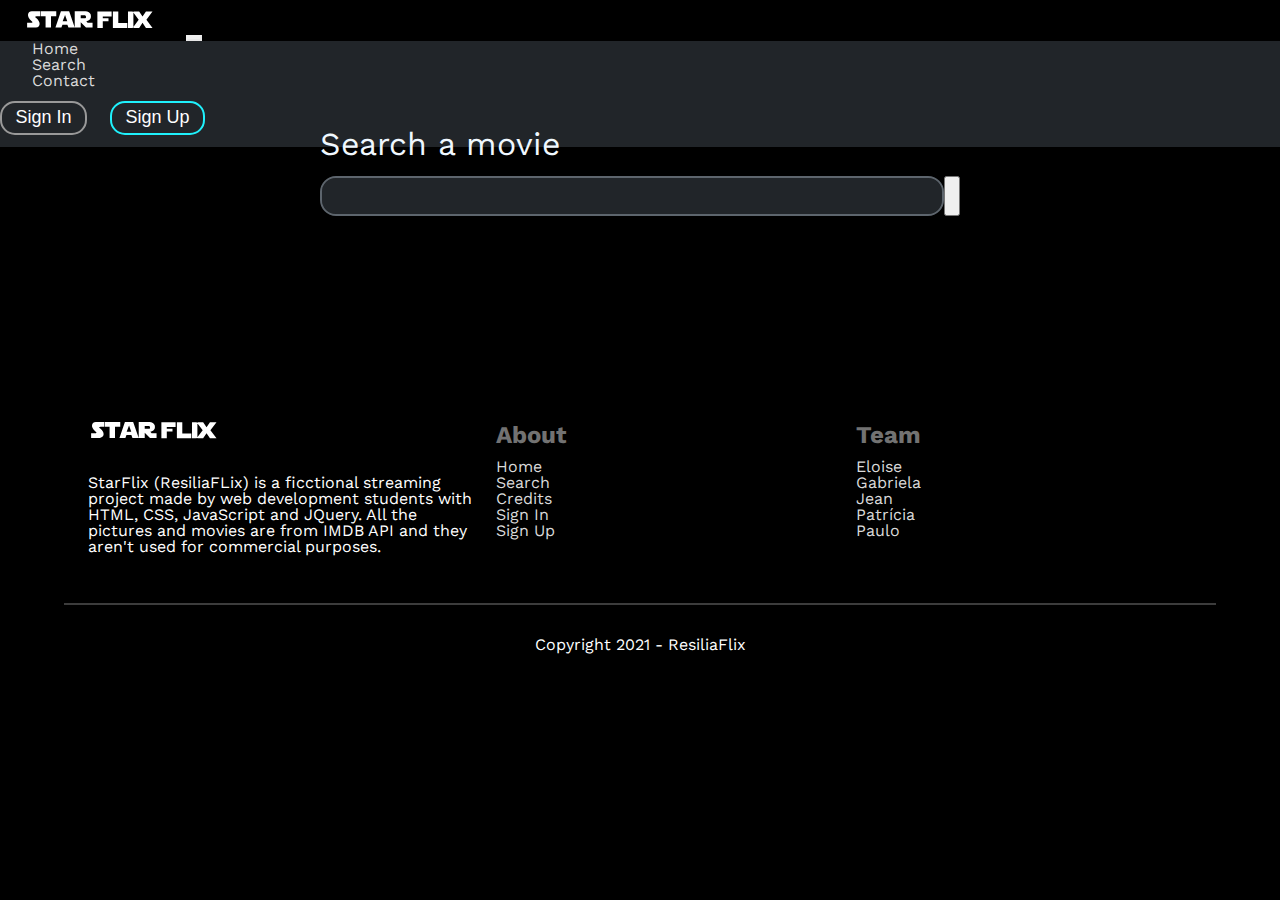
<file: busca-filme.html>
<!DOCTYPE html>
<html lang="pt-BR">

<head>
    <meta charset="UTF-8">
    <meta http-equiv="X-UA-Compatible" content="IE=edge">
    <meta name="viewport" content="width=device-width, initial-scale=1.0">
    <title>ResiliaFLix | STAR WARS</title>
    <link rel="stylesheet" href="css/reset.css">
    <link crossorigin='anonymous' href='https://use.fontawesome.com/releases/v5.7.2/css/all.css' integrity='sha384-fnmOCqbTlWIlj8LyTjo7mOUStjsKC4pOpQbqyi7RrhN7udi9RwhKkMHpvLbHG9Sr' rel='stylesheet' />
    <link href="https://cdn.jsdelivr.net/npm/bootstrap@5.1.1/dist/css/bootstrap.min.css" rel="stylesheet" integrity="sha384-F3w7mX95PdgyTmZZMECAngseQB83DfGTowi0iMjiWaeVhAn4FJkqJByhZMI3AhiU" crossorigin="anonymous">
    <script src="https://cdn.jsdelivr.net/npm/bootstrap@5.1.1/dist/js/bootstrap.bundle.min.js" integrity="sha384-/bQdsTh/da6pkI1MST/rWKFNjaCP5gBSY4sEBT38Q/9RBh9AH40zEOg7Hlq2THRZ" crossorigin="anonymous"></script>
    <link rel="stylesheet" href="css/estilo.css">
    <link rel="preconnect" href="https://fonts.googleapis.com">
    <link rel="preconnect" href="https://fonts.gstatic.com" crossorigin>
    <link href="https://fonts.googleapis.com/css2?family=Barlow:wght@400;600;800&family=Work+Sans:wght@400;600;800&display=swap" rel="stylesheet">
    <link rel="stylesheet" href="css/owl.carousel.min.css">
    <link rel="stylesheet" href="css/owl.theme.default.min.css">
    <script src="js/js-paginas-busca/busca-filme.js" defer></script>
    <link rel="stylesheet" href="./css/css-paginas-busca/estilo-filme.css">
</head>
<header>
    <nav class="navbar navbar-expand-lg navbar-dark bg-dark">
        <div class="container-fluid">
            <a class="navbar-brand" href="#"><img width='150' height='auto' src='./img/logo.svg' /></a>
            <button class="navbar-toggler" type="button" data-bs-toggle="collapse" data-bs-target="#navbarScroll" aria-controls="navbarScroll" aria-expanded="false" aria-label="Toggle navigation">
            <span class="navbar-toggler-icon"></span>
          </button>
            <div class="collapse navbar-collapse" id="navbarScroll">
                <ul class="navbar-nav me-auto my-2 my-lg-0 navbar-nav-scroll" style="--bs-scroll-height: 100px;">
                    <li class="nav-item">
                        <a class="nav-link active" aria-current="page" href="./index.html">Home</a>
                    </li>
                    <li class="nav-item">
                        <a class="nav-link" href="./busca-filme.html">Search</a>
                    </li>
                    <li class="nav-item">
                        <a class="nav-link" href="./creditos.html">Contact</a>
                    </li>
                </ul>
                <button type="button" class="btn btn-primary"><a href='#'>Sign In</a></button>
                <button type="button" class="btn btn-secondary"><a href='#'>Sign Up</a></button>
            </div>
        </div>
    </nav>
</header>

<body>
    <div class="container">
        <h4 class="search-a-movie"><strong>Search a movie</strong></h4>

        <div class="campo-pesquisa">
            <input type="text" name="busca-filme" id="busca-filme" class="form-control" aria-label="Recipient's username" aria-describedby="button-addon2">
            <button type="submit" id="pesquisar-filme" class="btn btn-light"><i class="fa fa-search" aria-hidden="true"></i></button>
        </div>


        <div class="col erro">
            <div id="erro-filme"></div>
            <div id="invalido-filme"></div>
        </div>

        <div class="container container-personal" id="container-filme">
            <div class="column">
                <div class="col titulo">
                    <h2 id="titulo-filme"></h2>
                    <div id="rating-filme"></div>
                    <div id="classificacao-filme"></div>
                </div>
            </div>

            <div class="row">
                <div class="col-4">
                    <div id="imagem-filme">
                    </div>
                </div>
                <div class="col-8 detalhes">
                    <div id="duracao-filme"></div>
                    <div id="ano-lancamento"></div>
                    <div id="genero-filme"></div>
                    <div id="diretores"></div>
                    <div id="elenco"></div>
                    <div class="row texto">
                        <div id="textos-filme"></div>
                    </div>
                </div>


            </div>
        </div>
    </div>
    <footer>
        <div class='container-footer'>
            <div class='col'>
                <div class='logo-1'>
                    <a class="navbar-brand" href="#"><img width='150' height='auto' src='img/logo.svg' /></a>
                    <p>
                        StarFlix (ResiliaFLix) is a ficctional streaming project made by web development students with HTML, CSS, JavaScript and JQuery. All the pictures and movies are from IMDB API and they aren't used for commercial purposes.
                    </p>
                </div>
                <div class="menu">
                    <h2>About</h2>
                    <ul class='menu-footer'>
                        <li><a href='./index.html'>Home</a></li>
                        <li><a href='./busca-filme.html'>Search</a></li>
                        <li><a href='./creditos.html'>Credits</a></li>
                        <li><a href='./login.html'>Sign In</a></li>
                        <li><a href='./cadastro.html'>Sign Up</a></li>
                    </ul>
                </div>
                <div class="creditos">
                    <h2>Team</h2>
                    <ul class='menu-footer'>
                        <li><a href=''>Eloise</a></li>
                        <li><a href=''>Gabriela</a></li>
                        <li><a href=''>Jean</a></li>
                        <li><a href=''>Patrícia</a></li>
                        <li><a href=''>Paulo</a></li>

                    </ul>
                </div>
            </div>
            <div class='copyright'>
                Copyright 2021 - ResiliaFlix
            </div>
        </div>
    </footer>
</body>
<script src="https://code.jquery.com/jquery-3.6.0.js" integrity="sha256-H+K7U5CnXl1h5ywQfKtSj8PCmoN9aaq30gDh27Xc0jk=" crossorigin="anonymous"></script>

</html>
</file>
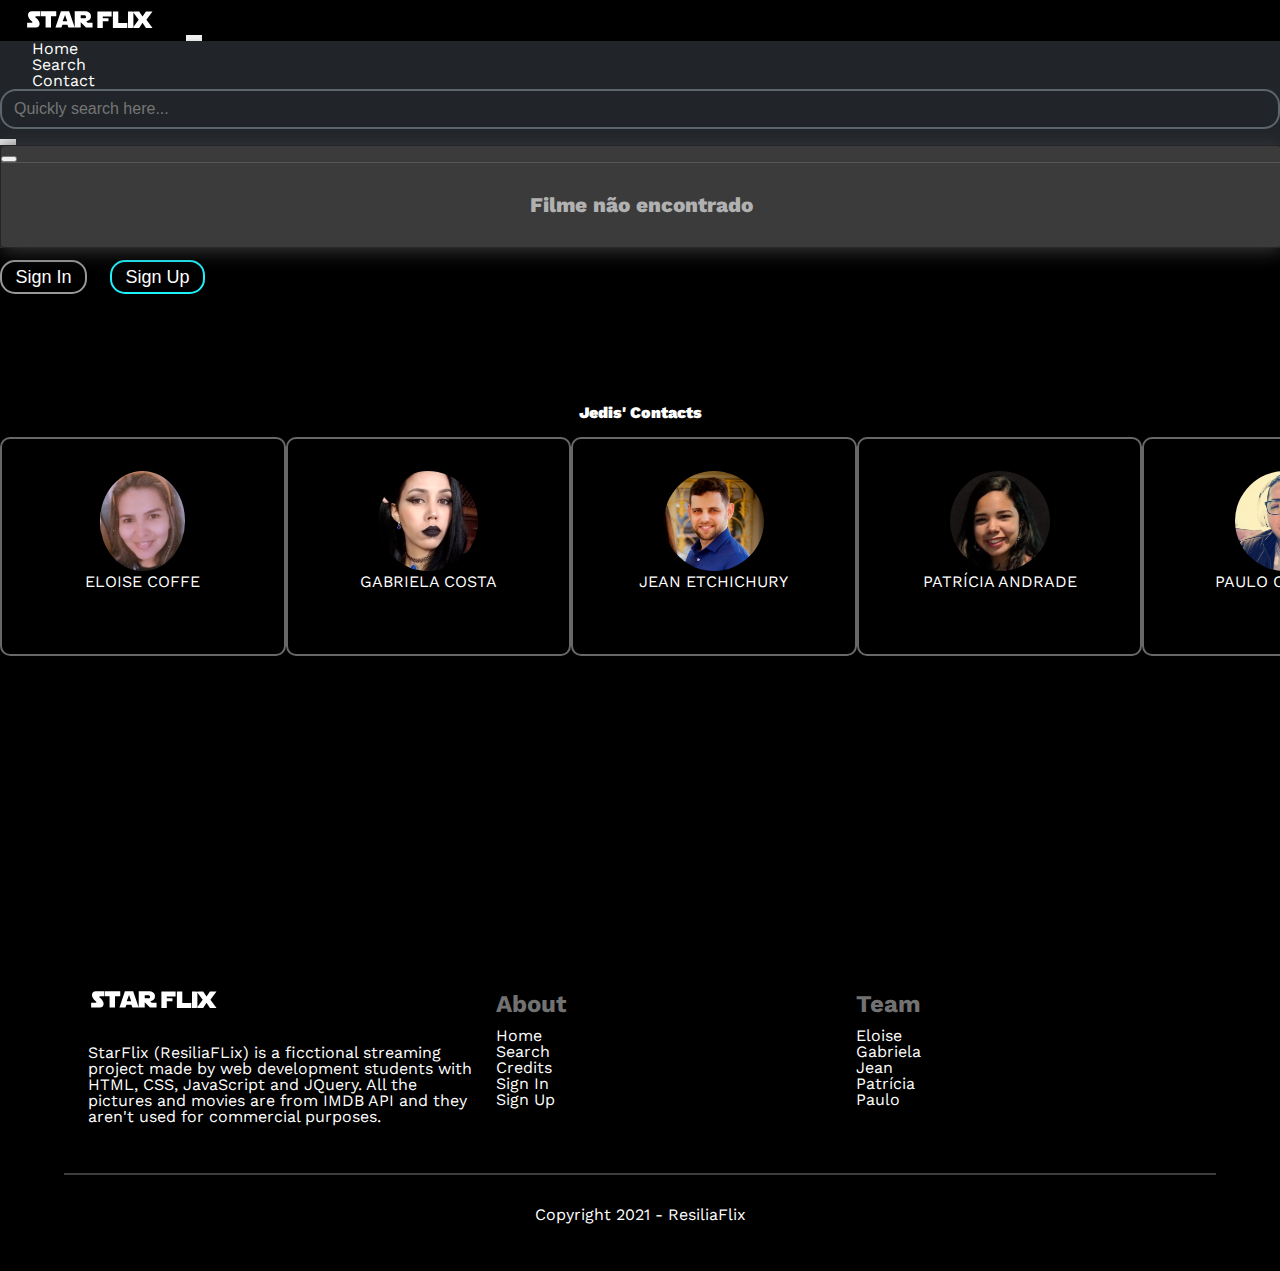
<file: contatos.html>
<!DOCTYPE html>
<html lang="en">

<head>
    <meta charset="UTF-8">
    <meta http-equiv="X-UA-Compatible" content="IE=edge">
    <meta name="viewport" content="width=device-width, initial-scale=1.0">
    <title>Os Jedis</title>
    <link rel="stylesheet" href="css/reset.css">
    <!-- CSS only -->
    <link crossorigin='anonymous' href='https://use.fontawesome.com/releases/v5.7.2/css/all.css'
        integrity='sha384-fnmOCqbTlWIlj8LyTjo7mOUStjsKC4pOpQbqyi7RrhN7udi9RwhKkMHpvLbHG9Sr' rel='stylesheet' />
    <link href="https://cdn.jsdelivr.net/npm/bootstrap@5.1.1/dist/css/bootstrap.min.css" rel="stylesheet"
        integrity="sha384-F3w7mX95PdgyTmZZMECAngseQB83DfGTowi0iMjiWaeVhAn4FJkqJByhZMI3AhiU" crossorigin="anonymous">
    <!-- JavaScript Bundle with Popper -->
    <script src="https://cdn.jsdelivr.net/npm/bootstrap@5.1.1/dist/js/bootstrap.bundle.min.js" integrity="sha384-/bQdsTh/da6pkI1MST/rWKFNjaCP5gBSY4sEBT38Q/9RBh9AH40zEOg7Hlq2THRZ" crossorigin="anonymous"></script>
    <link rel="stylesheet" href="css/estilo.css">
    <link rel="preconnect" href="https://fonts.googleapis.com">
    <link rel="preconnect" href="https://fonts.gstatic.com" crossorigin>
    <link href="https://fonts.googleapis.com/css2?family=Barlow:wght@400;600;800&family=Work+Sans:wght@400;600;800&display=swap" rel="stylesheet">
    <link rel="stylesheet" href="css/owl.carousel.min.css">
    <link rel="stylesheet" href="css/owl.theme.default.min.css">
    <link rel="stylesheet" href="css/estilo-contato.css">



</head>

<body>
    <header>
        <nav class="navbar navbar-expand-lg navbar-dark bg-dark fixed-top">
            <div class="container-fluid">
                <a class="navbar-brand" href="#"><img width='150' height='auto' src='img/logo.svg' /></a>
                <button class="navbar-toggler" type="button" data-bs-toggle="collapse" data-bs-target="#navbarScroll"
                    aria-controls="navbarScroll" aria-expanded="false" aria-label="Toggle navigation">
                    <span class="navbar-toggler-icon"></span>
                </button>

                <div class="collapse navbar-collapse" id="navbarScroll">
                    <ul class="navbar-nav me-auto my-2 my-lg-0 navbar-nav-scroll" style="--bs-scroll-height: 100px;">
                        <li class="nav-item">
                            <a class="nav-link active" aria-current="page" href="#">Home</a>
                        </li>
                        <li class="nav-item">
                            <a class="nav-link" href="busca-filme.html">Search</a>
                        </li>
                        <li class="nav-item">
                            <a class="nav-link" href="creditos.html">Contact</a>
                        </li>
                    </ul>

                    <form class="d-flex">
                        <input id="busca-rapida" class="form-control me-2" type="search"
                            placeholder="Quickly search here..." aria-label="Search" required>

                        <!-- Button trigger modal -->
                        <button type="button" class="btn btn-outline-success" data-bs-toggle="modal"
                            data-bs-target="#exampleModal" type="submit" id="botao-busca-rapida">
                            <i class="fas fa-search"></i>
                        </button>

                        <!-- Modal -->
                        <div class="modal fade" id="exampleModal" tabindex="-1" aria-labelledby="exampleModalLabel"
                            aria-hidden="true">
                            <div class="modal-dialog">
                                <div class="modal-content">
                                    <div class="modal-header">
                                        <h2 id='titulo'></h2>
                                        <button type="button" class="btn-close" data-bs-dismiss="modal"
                                            aria-label="Close"></button>
                                    </div>

                                    <div class="modal-body" id='modal-filme'></div>
                                    <div class='layout'>
                                        <div id='poster'></div>

                                        <div class='description'>
                                            <div id='cast'></div>
                                            <div id='duracao-filme'></div>
                                            <div id='ano-lancamento'></div>
                                            <div id='geracao-filme'></div>
                                            <div id='rating-filme'></div>
                                            <div id='textos-filme'></div>

                                        </div>
                                        <div id='texto-filme'></div>
                                        <div id='error-busca'>Filme não encontrado</div>
                                    </div>
                                </div>

                            </div>
                        </div>
                </div>

                </form>
                <button type="button" class="btn btn-primary"><a href='#'>Sign In</a></button>
                <button type="button" class="btn btn-secondary"><a href='#'>Sign Up</a></button>
            </div>

            </div>
        </nav>
    </header>

    <main>
        <H1>Jedis' Contacts</H1>
        <div class='all-contatos'>
            <div class="card-contato">
                <figure class='perfil'><img src="img/capa Elo.jpg"></figure>
                <p>
                    <strong>  ELOISE COFFE  </strong></br>
                    <a href='https://www.linkedin.com/in/eloise-taynara/' target="_blank"><i class="fab fa-linkedin"></i>
                    <a href="https://github.com/eloisecoffe" target="_blank"><i class="fab fa-github-square"></i></a>
                </p>
            </div>
            
            <div class="card-contato">
                <figure class='perfil'><img src="img/capa gabriela.jpg"></figure>
                <p>
                    <strong>GABRIELA COSTA</strong></br>
                    <a href='https://www.linkedin.com/in/gabrielaalvescosta/' target="_blank"><i class="fab fa-linkedin"></i></a>
                    <a href="https://github.com/gabrielaalvescosta" target="_blank"><i class="fab fa-github-square"></i></a>
                </p>
            </div>

            <div class="card-contato">
                <figure class='perfil'><img src="img/capa.jpg"></figure>
                <p>
                    <strong>JEAN ETCHICHURY</strong></br>
                    <a href="https://www.linkedin.com/in/jeanetchichury/" target="_blank"><i class="fab fa-linkedin"></i></a>
                    <a href="https://github.com/jeanetchichury/" target="_blank"><i class="fab fa-github-square"></i></a>
                </p>
            </div>

            <div class="card-contato">
                <figure class='perfil'><img src="img/capa pati.jpeg"></figure>
                <p>
                    <strong>PATRÍCIA ANDRADE</strong></br>
                    <a href='https://www.linkedin.com/in/patr%C3%ADcia-andrade-09/' target="_blank"><i class="fab fa-linkedin"></i></a>
                    <a href="https://github.com/patandrade09" target="_blank"><i class="fab fa-github-square"></i></a>
                </p>
            </div>

            <div class="card-contato">
                <figure class='perfil'><img src="img/capa paulo.jpg"></figure>
                <p>
                    <strong>  PAULO CARRILHO  </strong></br>
                    <a href=# target="_blank"><i class="fab fa-linkedin"></i></a>
                    <a href="https://github.com/paulocarrilho" target="_blank"><i class="fab fa-github-square"></i></a>
                </p>
            </div>
        </div>
    </main>

    <footer>
        <div class='container-footer'>
            <div class='col'>
                <div class='logo-1'>
                    <a class="navbar-brand" href="#"><img width='150' height='auto' src='img/logo.svg' /></a>
                    <p>
                        StarFlix (ResiliaFLix) is a ficctional streaming project made by web development students with
                        HTML, CSS,
                        JavaScript and JQuery. All the pictures and movies are from IMDB API and they aren't used for
                        commercial
                        purposes.

                    </p>
                </div>
                <div class="menu">
                    <h2>About</h2>
                    <ul class='menu-footer'>
                        <li><a href='/index.html'>Home</a></li>
                        <li><a href='/creditos.html'>Search</a></li>
                        <li><a href='/creditos.html'>Credits</a></li>
                        <li><a href='/login.html'>Sign In</a></li>
                        <li><a href='/cadastro.html'>Sign Up</a></li>
                    </ul>
                </div>
                <div class="creditos">
                    <h2>Team</h2>
                    <ul class='menu-footer'>
                        <li><a href='https://github.com/eloisecoffe'>Eloise</a></li>
                        <li><a href='https://github.com/gabrielaalvescosta'>Gabriela</a></li>
                        <li><a href='https://github.com/jeanetchichury/'>Jean</a></li>
                        <li><a href='https://github.com/patandrade09'>Patrícia</a></li>
                        <li><a href='https://github.com/paulocarrilho'>Paulo</a></li>

                    </ul>
                </div>
            </div>
            <div class='copyright'>
                Copyright 2021 - ResiliaFlix
            </div>
    </footer>
</body>

<script src="https://code.jquery.com/jquery-3.6.0.js" integrity="sha256-H+K7U5CnXl1h5ywQfKtSj8PCmoN9aaq30gDh27Xc0jk="
    crossorigin="anonymous"></script>
<script src='./js/pesquisar.js'></script>

</html>
</file>
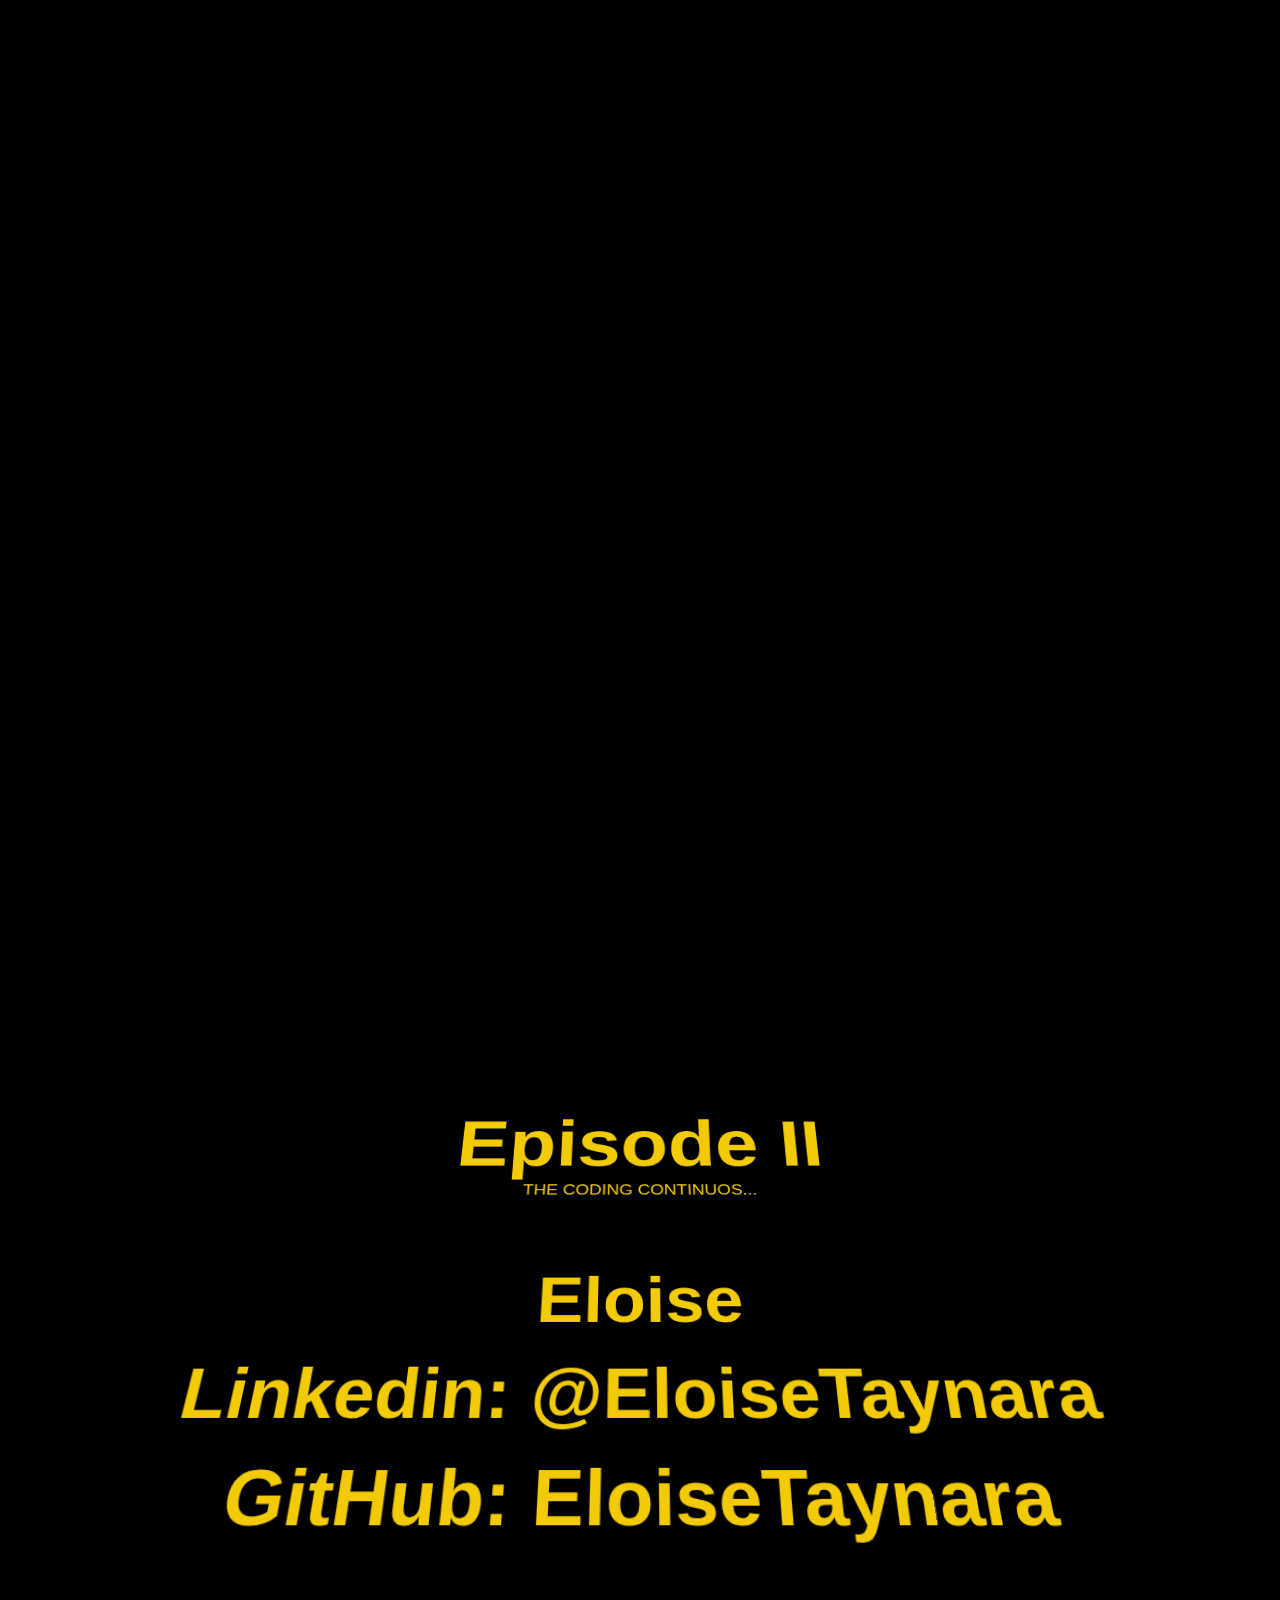
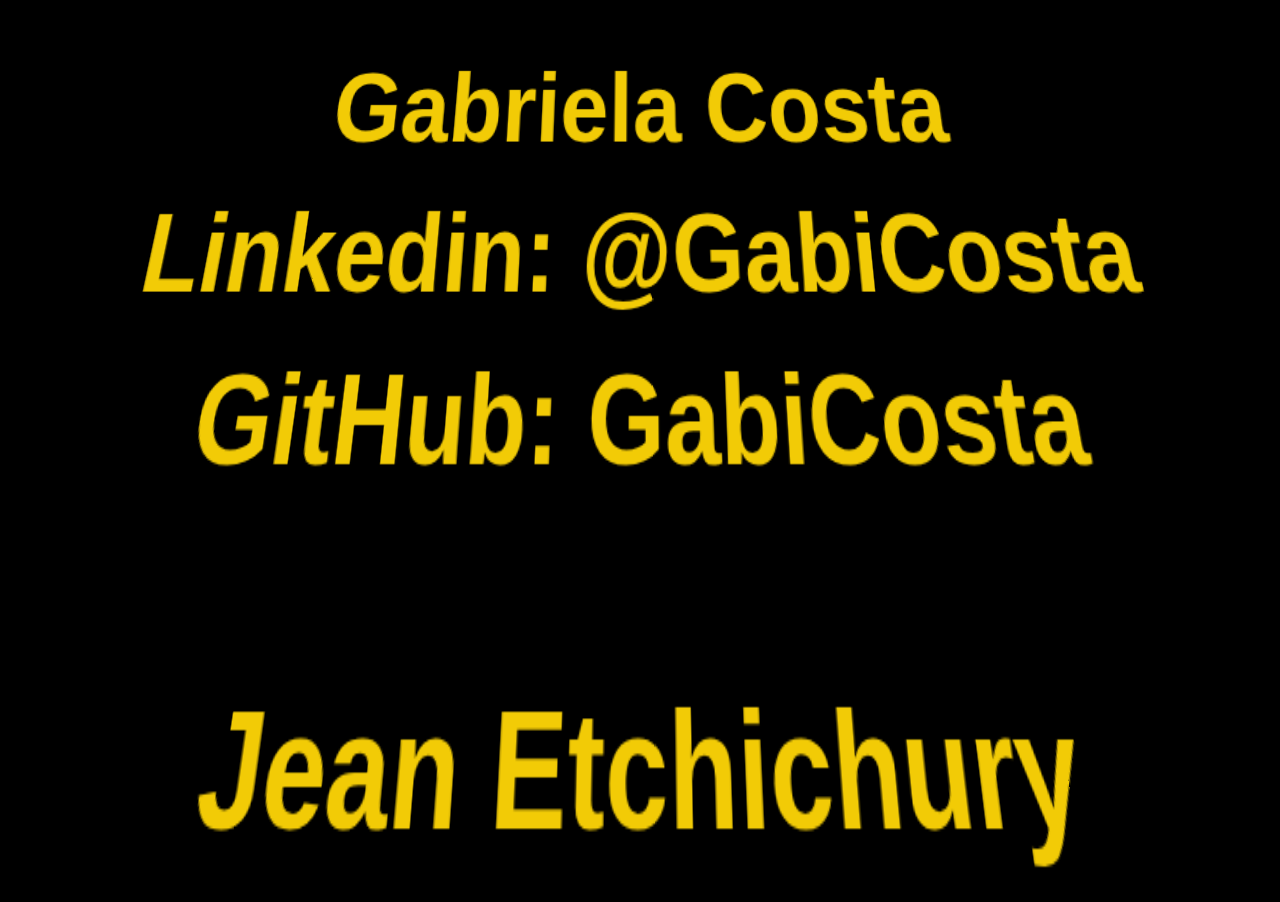
<file: creditos.html>
<!DOCTYPE html>
<html lang="pt-br">
<head>
    <meta charset="UTF-8">
    <meta http-equiv="X-UA-Compatible" content="IE=edge">
    <meta name="viewport" content="width=device-width, initial-scale=1.0">
    <!-- <link rel="stylesheet" href="css/reset.css"> -->
    <link rel="stylesheet" href="css/styleCreditos.css" />
    <!-- <link crossorigin='anonymous' href='https://use.fontawesome.com/releases/v5.7.2/css/all.css' integrity='sha384-fnmOCqbTlWIlj8LyTjo7mOUStjsKC4pOpQbqyi7RrhN7udi9RwhKkMHpvLbHG9Sr' rel='stylesheet' />
    <link href="https://cdn.jsdelivr.net/npm/bootstrap@5.1.1/dist/css/bootstrap.min.css" rel="stylesheet" integrity="sha384-F3w7mX95PdgyTmZZMECAngseQB83DfGTowi0iMjiWaeVhAn4FJkqJByhZMI3AhiU" crossorigin="anonymous">
    <script src="https://cdn.jsdelivr.net/npm/bootstrap@5.1.1/dist/js/bootstrap.bundle.min.js" integrity="sha384-/bQdsTh/da6pkI1MST/rWKFNjaCP5gBSY4sEBT38Q/9RBh9AH40zEOg7Hlq2THRZ" crossorigin="anonymous"></script> -->
    <!-- <link rel="stylesheet" href="css/estilo.css"> -->
    <!-- <link rel="preconnect" href="https://fonts.googleapis.com">
    <link rel="preconnect" href="https://fonts.gstatic.com" crossorigin>
    <link href="https://fonts.googleapis.com/css2?family=Mulish:wght@200;400;800;900&display=swap" rel="stylesheet"> -->
    <!-- <script src='js/search.js' defer></script> -->
    <title>Os Jedis</title>
</head>
<body class="creditos">
  <!-- <header>
    <nav class="navbar navbar-expand-lg navbar-dark bg-dark fixed-top">
      <div class="container-fluid">
        <a class="navbar-brand" href="#"><img width='150' height='auto' src='img/logo.svg'/></a>
        <button class="navbar-toggler" type="button" data-bs-toggle="collapse" data-bs-target="#navbarScroll" aria-controls="navbarScroll" aria-expanded="false" aria-label="Toggle navigation">
          <span class="navbar-toggler-icon"></span>
        </button>
        <div class="collapse navbar-collapse" id="navbarScroll">
          <ul class="navbar-nav me-auto my-2 my-lg-0 navbar-nav-scroll" style="--bs-scroll-height: 100px;">
            <li class="nav-item">
              <a class="nav-link active" aria-current="page" href="#">Home</a>
            </li>
            <li class="nav-item">
              <a class="nav-link" href="#">Search</a>
            </li>
            <li class="nav-item">
              <a class="nav-link" href="#">Contact</a>
            </li>
          </ul>
      
          <form class="d-flex">
            <input id="busca-filme" class="form-control me-2" type="search" placeholder="Search" aria-label="Search">
            <button class="btn btn-outline-success" type="submit" id="pesquisar-filme"><i class="fas fa-search"></i></button>
          
          </form>
          <button type="button" class="btn btn-primary"><a href='#'>Sign In</a></button>
          <button type="button" class="btn btn-secondary"><a href='#'>Sign Up</a></button>
        </div>
        
      </div>
    </nav>
  </header> -->
<main>
  <div class="shadow"></div>
  <img src="img/starwars.svg" class="logo" />
  <div class="container">
    <div class="texto">
      <h1 class="titulo">Episode II</h1>
      <h3 class="subtitulo">The Coding Continuos...</h2>
      <p>
          Eloise</br>
          Linkedin: @EloiseTaynara </br>
          GitHub: EloiseTaynara
      </p>
      <p>
          Gabriela Costa</br>
          Linkedin: @GabiCosta </br>
          GitHub: GabiCosta
      </p>
      <p>
          Jean Etchichury</br>
          Linkedin: jeanetchichury </br>
          GitHub: jeanetchichury
      </p>
      <p>
          Paulo Carrilho</br>
          Linkedin: @PauloCarrilho </br>
          GitHub: PauloCarrilho
      </p>
      <p>
          Patrícia Andrade</br>
          Linkedin: @PatiAndrade </br>
          GitHub: PatiAndrade
      </p>
      <p>
        <strong> Em memória de </br>
        José Cámara Etchichury</br>
        ✝ 23/09/2020</br>
        "no one is ever really gone"
      </strong>
      </p>
    </div>
  </div>
  <audio autoplay>
    <source src="img/starwars.mp3" type="audio/mpeg" />
  </audio>
</main>
</body>
<script src="https://code.jquery.com/jquery-3.6.0.js"
integrity="sha256-H+K7U5CnXl1h5ywQfKtSj8PCmoN9aaq30gDh27Xc0jk="
crossorigin="anonymous"></script>
  <script src="js/creditos.js"></script>
</html>
</file>
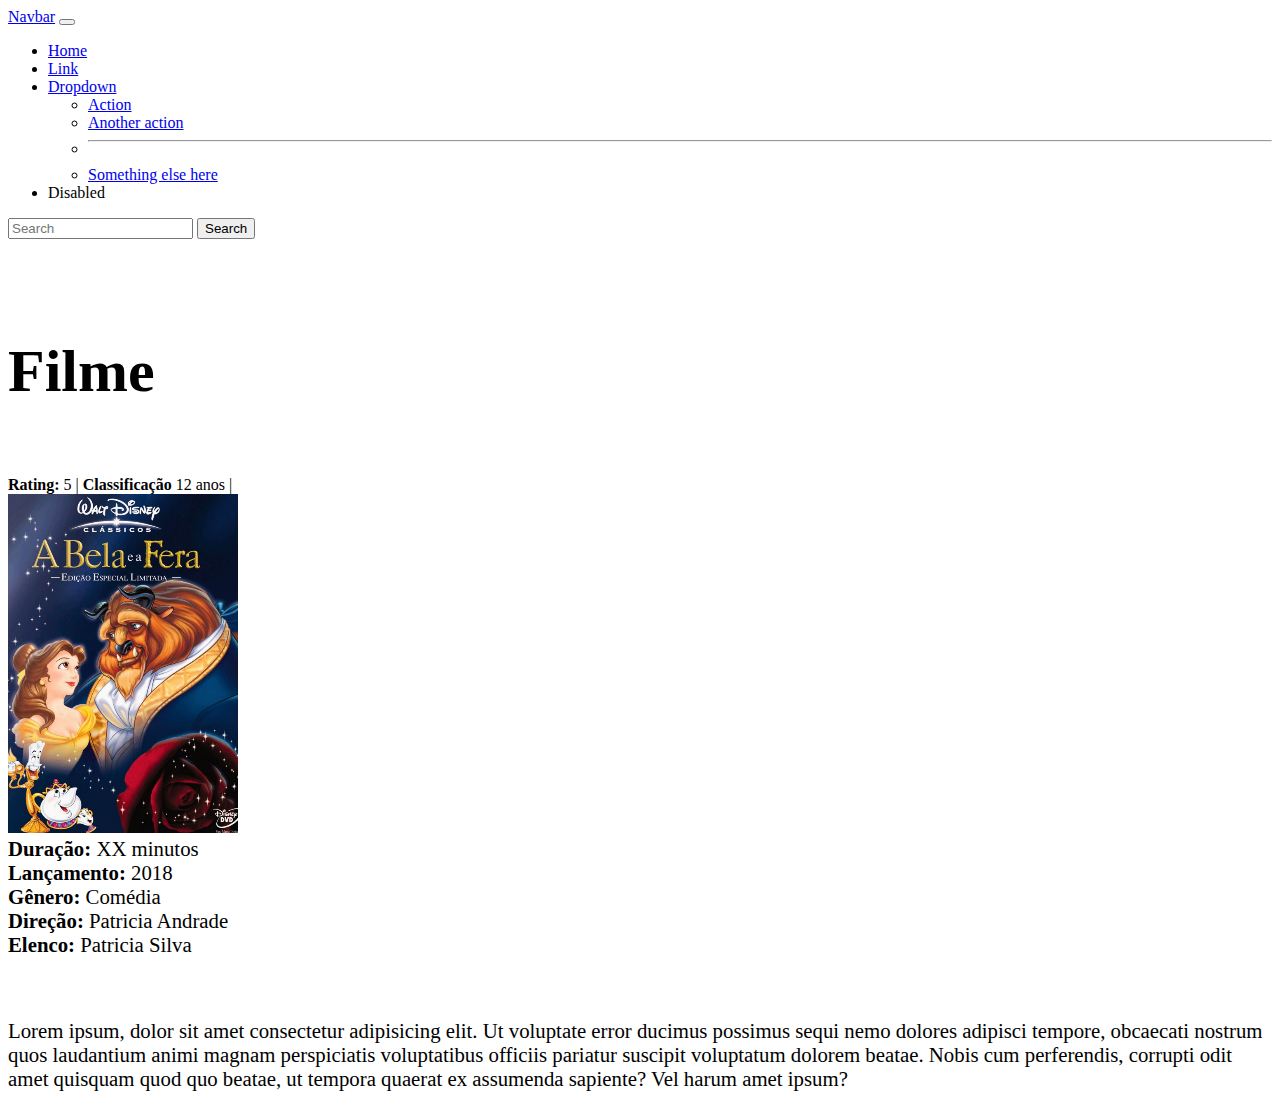
<file: informacao_do_filme.html>
<!DOCTYPE html>
<html lang="pt-BR">

<head>
    <meta charset="UTF-8">
    <meta http-equiv="X-UA-Compatible" content="IE=edge">
    <meta name="viewport" content="width=device-width, initial-scale=1.0">
    <title>Informações</title>
    <link href="https://cdn.jsdelivr.net/npm/bootstrap@5.1.1/dist/css/bootstrap.min.css" rel="stylesheet" integrity="sha384-F3w7mX95PdgyTmZZMECAngseQB83DfGTowi0iMjiWaeVhAn4FJkqJByhZMI3AhiU" crossorigin="anonymous">
    <script src="https://cdn.jsdelivr.net/npm/bootstrap@5.1.1/dist/js/bootstrap.bundle.min.js" integrity="sha384-/bQdsTh/da6pkI1MST/rWKFNjaCP5gBSY4sEBT38Q/9RBh9AH40zEOg7Hlq2THRZ" crossorigin="anonymous"></script>
    <link rel="stylesheet" href="estilizacao-filmes.css">
</head>
<header></header>

<body>

    <nav class="navbar navbar-expand-lg navbar-light bg-light">
        <div class="container-fluid">
            <a class="navbar-brand" href="#">Navbar</a>
            <button class="navbar-toggler" type="button" data-bs-toggle="collapse" data-bs-target="#navbarSupportedContent" aria-controls="navbarSupportedContent" aria-expanded="false" aria-label="Toggle navigation">
            <span class="navbar-toggler-icon"></span>
          </button>
            <div class="collapse navbar-collapse" id="navbarSupportedContent">
                <ul class="navbar-nav me-auto mb-2 mb-lg-0">
                    <li class="nav-item">
                        <a class="nav-link active" aria-current="page" href="#">Home</a>
                    </li>
                    <li class="nav-item">
                        <a class="nav-link" href="#">Link</a>
                    </li>
                    <li class="nav-item dropdown">
                        <a class="nav-link dropdown-toggle" href="#" id="navbarDropdown" role="button" data-bs-toggle="dropdown" aria-expanded="false">
                  Dropdown
                </a>
                        <ul class="dropdown-menu" aria-labelledby="navbarDropdown">
                            <li><a class="dropdown-item" href="#">Action</a></li>
                            <li><a class="dropdown-item" href="#">Another action</a></li>
                            <li>
                                <hr class="dropdown-divider">
                            </li>
                            <li><a class="dropdown-item" href="#">Something else here</a></li>
                        </ul>
                    </li>
                    <li class="nav-item">
                        <a class="nav-link disabled">Disabled</a>
                    </li>
                </ul>
                <form class="d-flex">
                    <input class="form-control me-2" type="search" placeholder="Search" aria-label="Search">
                    <button class="btn btn-outline-success" type="submit">Search</button>
                </form>
            </div>
        </div>
    </nav>


    <div class="container container-personal">

        <div class="row">
            <div class="col titulo">
                <h2 id="titulo-filme">Filme</h2>
            </div>
            <div class="col">
                <strong>Rating:</strong> 5 |
                <strong>Classificação</strong> 12 anos |
            </div>
        </div>

        <div class="row">
            <div class="col-4">
                <img src="./img/img-teste.png">
            </div>
            <div class="col-8 detalhes">
                <div id="duracao-filme"><strong>Duração: </strong>XX minutos </div>
                <div id="ano-lancamento"><strong>Lançamento: </strong>2018 </div>
                <div id="genero-filme"><strong>Gênero: </strong>Comédia </div>
                <div id="diretores"><strong>Direção: </strong>Patricia Andrade </div>
                <div id="elenco"><strong>Elenco: </strong>Patricia Silva</div>
            </div>
        </div>

        <div class="row texto">
            <div class="col">
                <p id="textos-filme">
                    Lorem ipsum, dolor sit amet consectetur adipisicing elit. Ut voluptate error ducimus possimus sequi nemo dolores adipisci tempore, obcaecati nostrum quos laudantium animi magnam perspiciatis voluptatibus officiis pariatur suscipit voluptatum dolorem beatae.
                    Nobis cum perferendis, corrupti odit amet quisquam quod quo beatae, ut tempora quaerat ex assumenda sapiente? Vel harum amet ipsum?
                </p>
            </div>
        </div>
    </div>



</body>

<footer class="footer navbar-fixed-bottom"></footer>

</html>
</file>
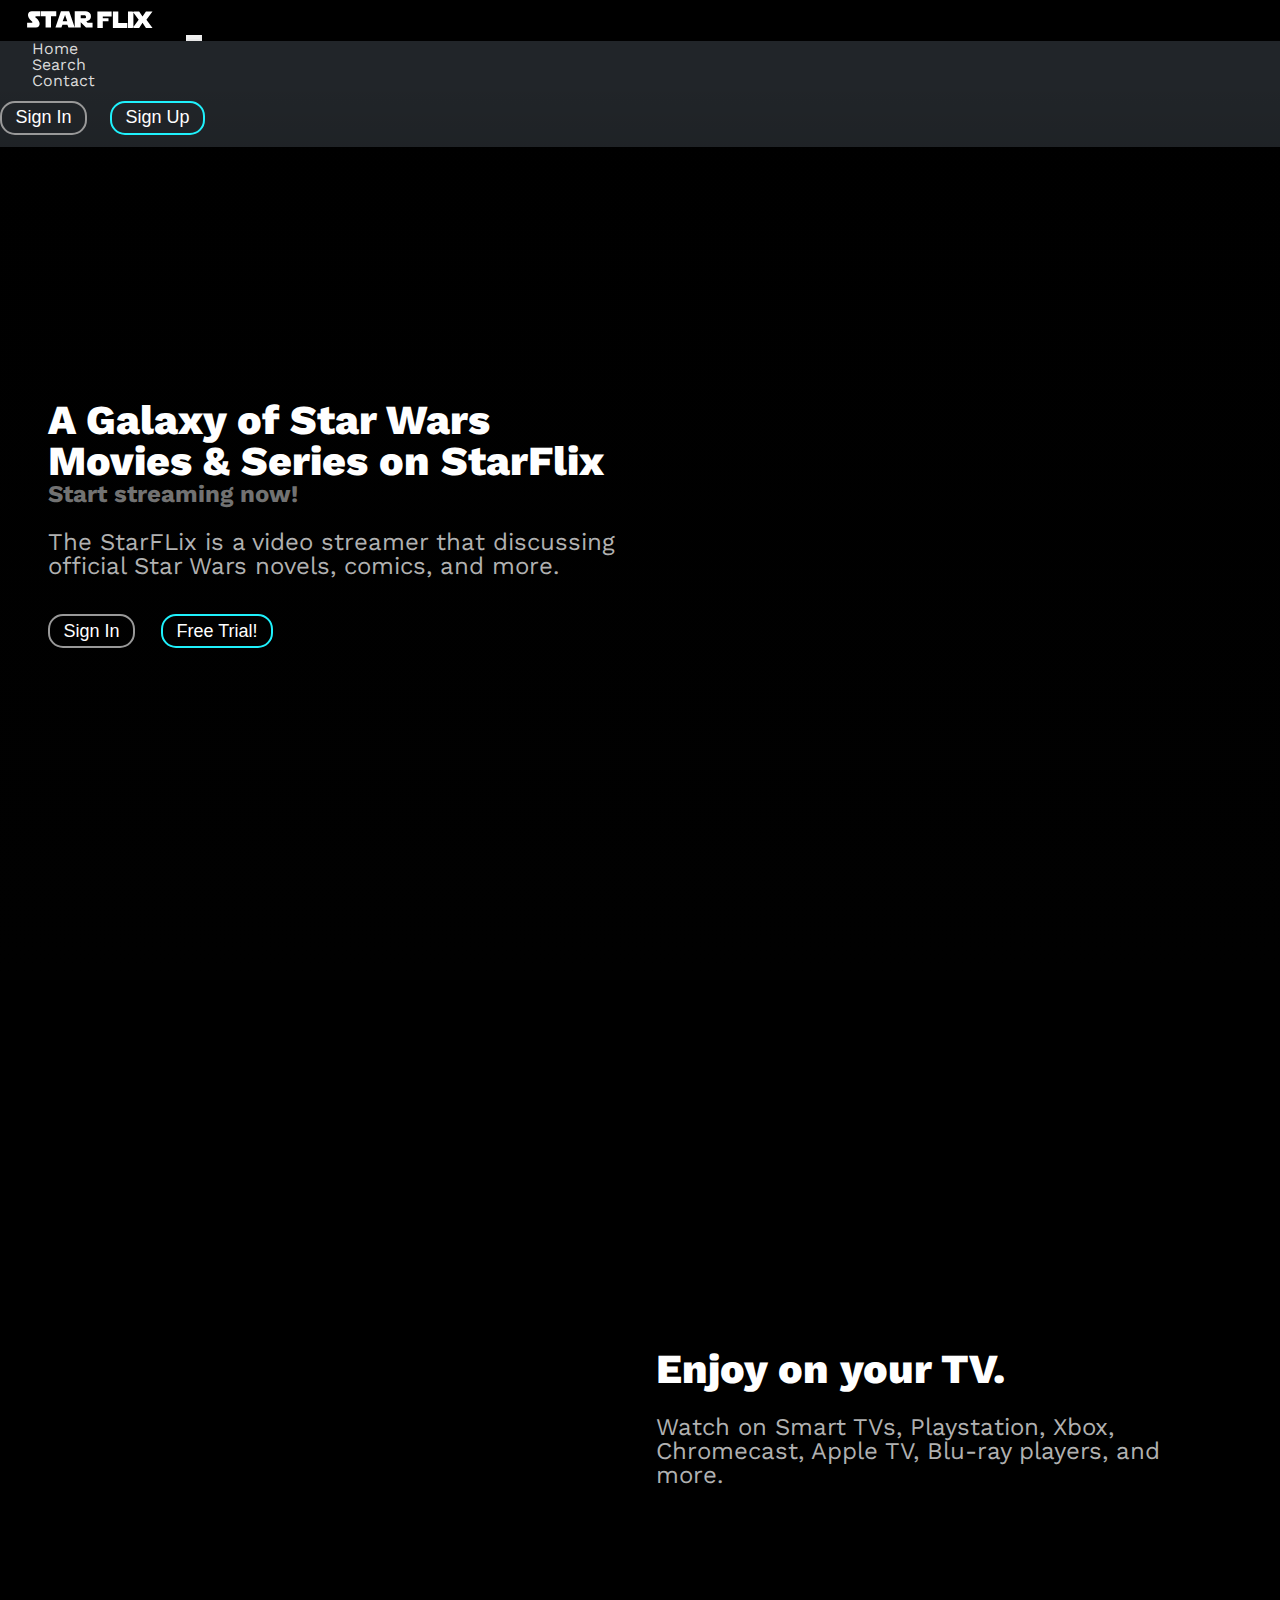
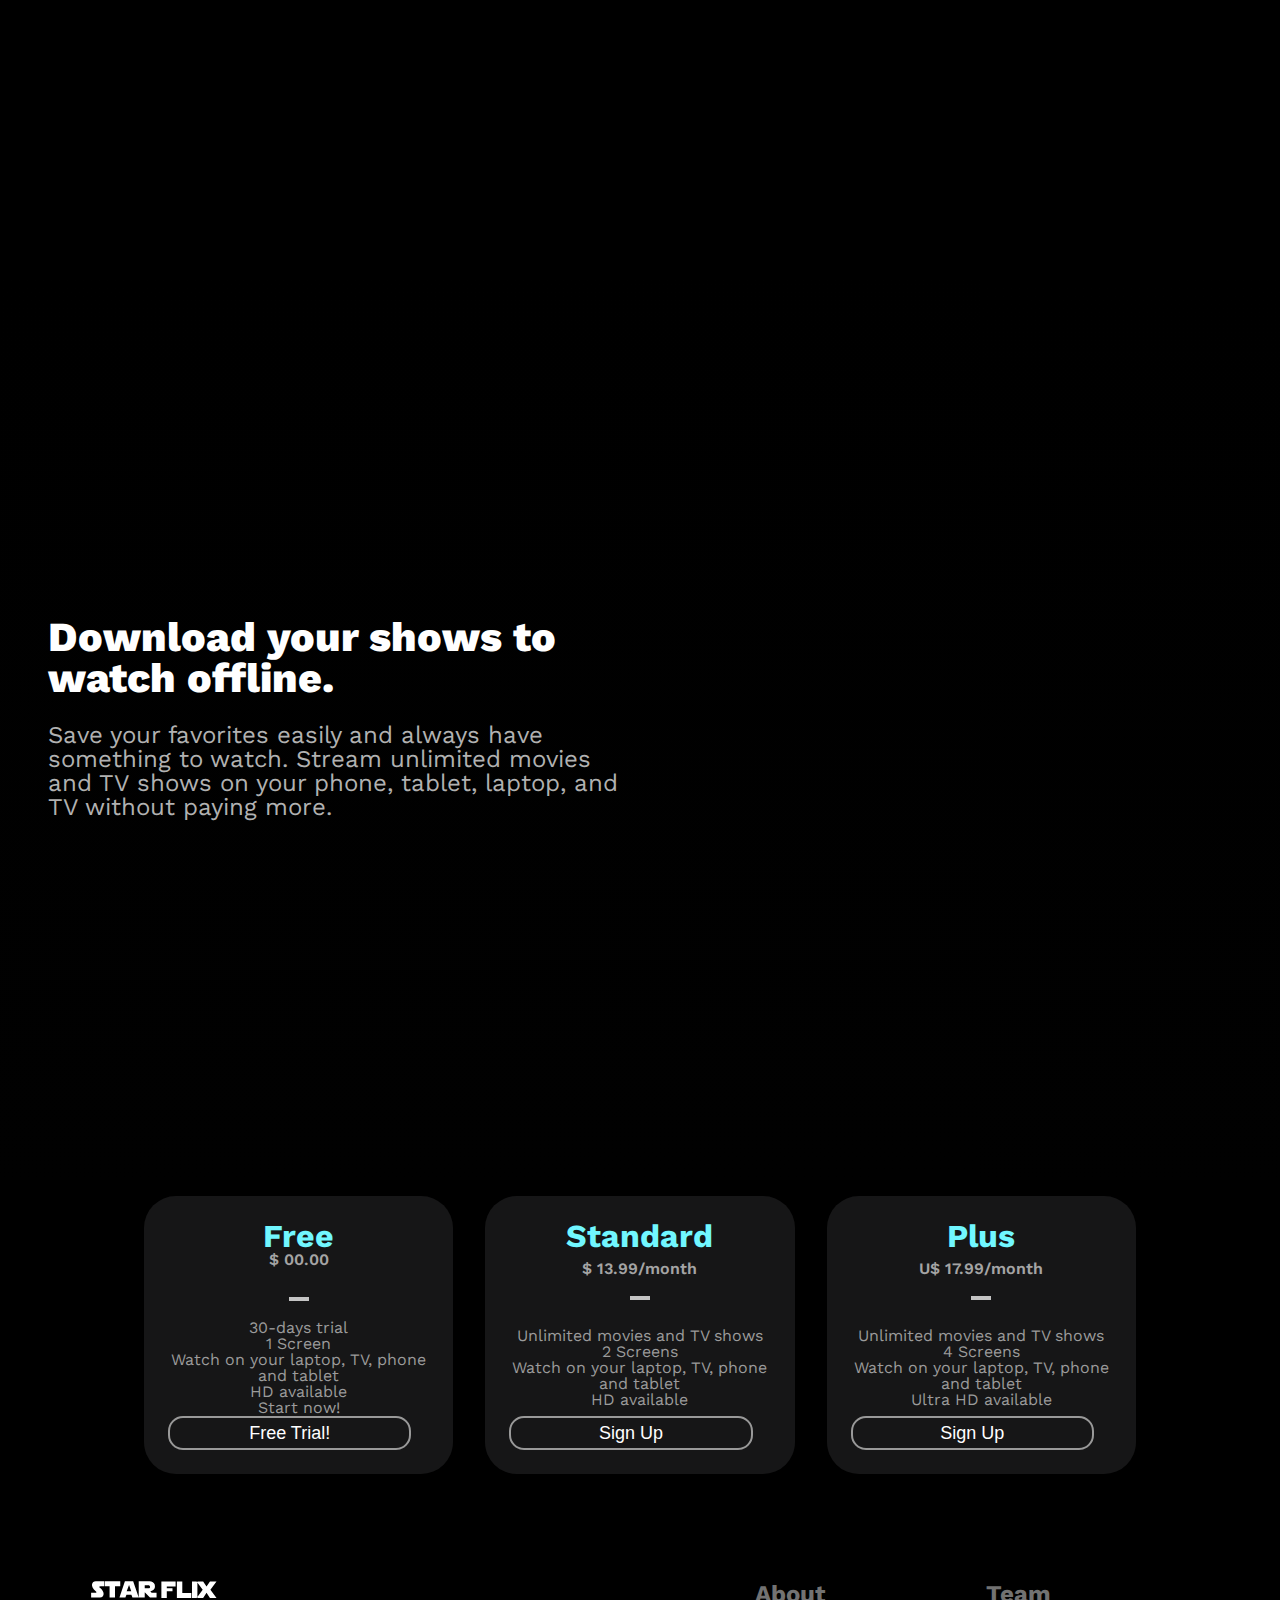
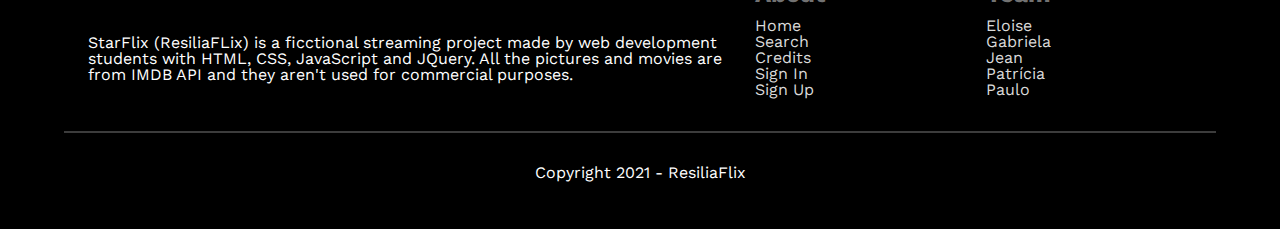
<file: inicial.html>
<!DOCTYPE html>
<html lang="en">
    <head>
        <meta charset="UTF-8">
        <meta http-equiv="X-UA-Compatible" content="IE=edge">
        <meta name="viewport" content="width=device-width, initial-scale=1.0">
        <title>ResiliaFLix ||| STAR WARS</title>
      
        <link rel="stylesheet" href="css/reset.css">
      
        <!-- CSS only -->
        <link crossorigin='anonymous' href='https://use.fontawesome.com/releases/v5.7.2/css/all.css'
          integrity='sha384-fnmOCqbTlWIlj8LyTjo7mOUStjsKC4pOpQbqyi7RrhN7udi9RwhKkMHpvLbHG9Sr' rel='stylesheet' />
        <link href="https://cdn.jsdelivr.net/npm/bootstrap@5.1.1/dist/css/bootstrap.min.css" rel="stylesheet"
          integrity="sha384-F3w7mX95PdgyTmZZMECAngseQB83DfGTowi0iMjiWaeVhAn4FJkqJByhZMI3AhiU" crossorigin="anonymous">
        <!-- JavaScript Bundle with Popper -->
        <script src="https://cdn.jsdelivr.net/npm/bootstrap@5.1.1/dist/js/bootstrap.bundle.min.js"
          integrity="sha384-/bQdsTh/da6pkI1MST/rWKFNjaCP5gBSY4sEBT38Q/9RBh9AH40zEOg7Hlq2THRZ"
          crossorigin="anonymous"></script>
          <link rel="stylesheet" href="css/mobile.css">
        <link rel="stylesheet" href="css/estilo.css">
        <link rel="preconnect" href="https://fonts.googleapis.com">
        <link rel="preconnect" href="https://fonts.gstatic.com" crossorigin>
        <link
          href="https://fonts.googleapis.com/css2?family=Barlow:wght@400;600;800&family=Work+Sans:wght@400;600;800&display=swap"
          rel="stylesheet">
        <link rel="stylesheet" href="css/owl.carousel.min.css">
        <link rel="stylesheet" href="css/owl.theme.default.min.css">
      
        
      </head>
<body>
    <header>
        <nav class="navbar navbar-expand-lg navbar-dark bg-dark fixed-top">
          <div class="container-fluid">
            <a class="navbar-brand" href="inicial.html"><img width='150' height='auto' src='img/logo.svg' /></a>
            <button class="navbar-toggler" type="button" data-bs-toggle="collapse" data-bs-target="#navbarScroll"
              aria-controls="navbarScroll" aria-expanded="false" aria-label="Toggle navigation">
              <span class="navbar-toggler-icon"></span>
            </button>
            
            <div class="collapse navbar-collapse" id="navbarScroll">
              <ul class="navbar-nav me-auto my-2 my-lg-0 navbar-nav-scroll" style="--bs-scroll-height: 100px;">
                <li class="nav-item">
                  <a class="nav-link active" aria-current="page" href="#">Home</a>
                </li>
                <li class="nav-item">
                  <a class="nav-link" href="busca-filme.html">Search</a>
                </li>
            
                <li class="nav-item">
                  <a class="nav-link" href="creditos.html">Contact</a>
                </li>
              </ul>
    
              <button type="button" class="btn btn-primary"><a href='login.html'>Sign In</a></button>
              <button type="button" class="btn btn-secondary"><a href='cadastro.html'>Sign Up</a></button>
            </div>
    
          </div>
        </nav>
      </header>

      <main>
          <div class='principal-banner'>
              <div class='welcome'>

                <h1>A Galaxy of Star Wars Movies & Series on StarFlix</h1>
                <h2>Start streaming now!</h2>
                <div class='text'>
                  The StarFLix is a video streamer that discussing official Star Wars novels, comics, and more. 
                </div>
                <button type="button" class="btn btn-primary"><a href='login.html'>Sign In</a></button>
                <button type="button" class="btn btn-secondary"><a href='cadastro.html'>Free Trial!</a></button>
              </div>

          </div>

          <div class='coluna'>
            <div class='welcome'>
              <h1>Enjoy on your TV.</h1>
              <div class='text'>
                Watch on Smart TVs, Playstation, Xbox, Chromecast, Apple TV, Blu-ray players, and more.
              </div>
            </div>

        </div>

        <div class='coluna-2'>
            <div class='welcome'>
              <h1>Download your shows to watch offline.</h1>
              <div class='text'>
                Save your favorites easily and always have something to watch. Stream unlimited movies and TV shows on your phone, tablet, laptop, and TV without paying more.
              </div> 
            </div>
        </div>


        <div class='coluna-3'>
                <div class="container-plano">
                  
                        <div class="col plano3">
                            <h2>Free</h2>
                            <h3>$ 00.00</h3>
                            <ul>
                            <li>30-days trial</li>
                            <li>1 Screen</li>
                            <li>Watch on your laptop, TV, phone and tablet</li>
                            <li>HD available</li>
                            <li>Start now!</li>
                        </ul>
                        <button type="button" class="btn btn-primary"><a href='cadastro.html'>Free Trial!</a></button>
                          </div>
                      <div class="col plano1">
                        <h2>Standard</h2>
                        <h3>$ 13.99/month</h3>
                        <ul>
                          <li>Unlimited movies and TV shows</li>
                          <li>2 Screens</li>
                          <li>Watch on your laptop, TV, phone and tablet</li>
                          <li>HD available</li>
                        </ul>
                        <button type="button" class="btn btn-primary"><a href='cadastro.html'>Sign Up</a></button>
                      </div>
                      <div class="col plano2">
                        <h2>Plus</h2>
                        <h3>U$ 17.99/month</h3>
                        <ul>
                          <li>Unlimited movies and TV shows</li>
                          <li>4 Screens</li>
                          <li>Watch on your laptop, TV, phone and tablet</li>
                          <li>Ultra HD available</li>
                        </ul>
                        <button type="button" class="btn btn-primary"><a href='cadastro.html'>Sign Up</a></button>
                      </div>
 
                    </div>
                  </div>
              
           
        </div>

    
      </main>

      <footer>
        <div class='container-footer'>
          <div class='col'>
            <div class='logo-1'>
              <a class="navbar-brand" href="#"><img width='150' height='auto' src='img/logo.svg' /></a>
              <p>
                StarFlix (ResiliaFLix) is a ficctional streaming project made by web development students with HTML, CSS,
                JavaScript and JQuery. All the pictures and movies are from IMDB API and they aren't used for commercial
                purposes.
              </p>
            </div>
            <div class='coluna-menu'>
            <div class="menu">
              <h2>About</h2>
              <ul class='menu-footer'>
                <li><a href='/index.html'>Home</a></li>
                <li><a href='/creditos.html'>Search</a></li>
                <li><a href='/creditos.html'>Credits</a></li>
                <li><a href='/login.html'>Sign In</a></li>
                <li><a href='/cadastro.html'>Sign Up</a></li>
              </ul>
            </div>
            <div class="creditos">
              <h2>Team</h2>
              <ul class='menu-footer'>
                <li><a href='https://github.com/eloisecoffe'>Eloise</a></li>
                <li><a href='https://github.com/gabrielaalvescosta'>Gabriela</a></li>
                <li><a href='https://github.com/jeanetchichury/'>Jean</a></li>
                <li><a href='https://github.com/patandrade09'>Patrícia</a></li>
                <li><a href='https://github.com/paulocarrilho'>Paulo</a></li>
    
              </ul>
            </div>
          </div>
          </div>
          <div class='copyright'>
            Copyright 2021 - ResiliaFlix
          </div>
      </footer>

</body>
</html>
</file>
<file: css/estilo.css>
body {
    text-decoration: none;
    background: black;
    color: #b1b1b1;
    font-family: 'Work Sans', sans-serif;
}

a {
    color: #dadada;
    text-decoration: none;
}

a:hover {
    color: #ffffff;
    text-decoration: none;
}

/* footer */

footer {
    width: 100%;
    height: auto;
    background-color: black;
    color: white;
    padding: 3em 0;
}

.logo {
    width: 40%;
    height: auto;
    margin-right: 1em;
}

.logo h1 {
    font-size: 2em;
}

.container-footer {
    width: 90vw;
    margin: 0 auto;
}

.container1,
.container2 {
    width: 50%;
}

.copyright {
    text-align: center;
    border-top: 2px solid #3c3c3c;
    padding: 2em 0 0 0;
}

.banner {
    text-align: center;
    background-color: #222222;
    padding: 3em;
}

.btn-outline-success {
    border: none;
    color: white;
}

.btn-outline-success {
    border: 1px solid #8a20ec;
    color: white;
    margin-right: 2em;
}

.btn-outline-success:hover {
    color: #999;
    background-color: transparent;
    border-color: transparent;
}

.btn-primary {
    color: #204332;
    background-color: #212529;
    border-color: #606060;
    margin-right: 1em;
}

.btn-check:focus+.btn-primary,
.btn-primary:focus {
    color: #fff;
    background-color: #f6b087;
    border-color: #f6b087;
    box-shadow: 0 0 20px 0.25rem rgb(255 86 91);
}

.bg-dark {
    --bs-bg-opacity: 1;
    background-color: rgba(var(--bs-dark-rgb), var(--bs-bg-opacity))!important;
    height: 80px;
}

.form-control {
    display: block;
    width: 100%;
    padding: .375rem .75rem;
    font-size: 1rem;
    font-weight: 400;
    line-height: 1.5;
    color: #ffffff;
    background-color: #212529;
    background-clip: padding-box;
    border: 2px solid #5d656d;
    -webkit-appearance: none;
    -moz-appearance: none;
    appearance: none;
    border-radius: 1rem;
    transition: border-color .15s ease-in-out, box-shadow .15s ease-in-out;
}

.form-control:focus {
    color: #fff;
    background-color: #222;
    border-color: #00a5dd;
    outline: 0;
    box-shadow: 0 0 0 0.25rem rgb(34 34 34);
}

/* botoes */ 

.btn-secondary {
    background: none;
    border: 2px solid #1ff1fc;
    border-radius: 15px;
    color: white;
    padding: 0.5em 0.75em;
    font-size: 18px;
    cursor: pointer;
    margin: 12px 0;
}


.btn-primary {
    background: none;
    border: 2px solid #999;
    border-radius: 15px;
    color: white;
    padding: 0.25em 0.75em;
    font-size: 18px;
    cursor: pointer;
}

.btn-secondary {
    background: none;
    border: 2px solid #1ff1fc;
    border-radius: 15px;
    color: white;
    padding: 0.25em 0.75em;
    font-size: 18px;
    cursor: pointer;
}



.btn-primary a,
.btn-secondary a {
    color: #fff;
    text-decoration: none;
    background-color: none;
}

.btn-primary:hover, .btn-secondary:hover  {
    color: #fff;
    background: none;
    border-color: #535960;
}

.btn-primary a:hover, .btn-secondary a:hover  {
    color: #fff;
}

.botao-cadastrar {
    color: #73cfd9;
    background-color: #1ff1fc;
    border-color: transparent;
    padding: 1em 2em;
    box-shadow: 1px 3px 14px #2d92b7;
}

.btn-secondary:hover {
    color: #fff;
    border-color: #2ac5f4;
}

/* botao pesquisa */

.btn-outline-success {
    border: 2px solid transparent;
    color: white;
}

.btn-outline-success:hover {
        color: #fff;
        background: none;
        border: 2px solid #5b5b5b;
        border-radius: 10px;
}

.btn-check:focus+.btn-outline-success,
.btn-outline-success:focus {
    box-shadow: none;
}



/* titulos */

h2 {
    font-weight: bolder;
    font-size: 2em;
    margin-bottom: 0;
    color: #727272;
}


.h5, h5 {
    font-size: 3rem;
    font-weight: 800;
    text-shadow: 0px 0px 20px #868eff, 0px 0px 20px #868eff, 0px 0px 20px #868eff;
}

.menu h2,
.creditos h2 {
    margin-left: 1em;
}


.navbar-brand {
    padding-top: .3125rem;
    padding-bottom: .3125rem;
    margin-right: 1rem;
    font-size: 1.25rem;
    text-decoration: none;
    white-space: nowrap;
    margin-left: 0.75em;
}

.navbar-dark .navbar-toggler {
    color: rgba(255, 255, 255, .55);
    border-color: rgba(255, 255, 255, .1);
    margin: 0 1em 0 0;
}

.navbar-nav-scroll {
    max-height: 100%;
    overflow-y: auto;
    margin: 0 2em;
}

.col {
    display: flex;
    padding: 0 0 1.5em 0;
}

.logo-1 {
    width: 60%;
}


.logo-1 p {
    margin: 1.5rem;
}

.modal-backdrop.show {
    opacity: .5;
    display: none;
}


.menu, .creditos {
    width: 50%;
}


.menu h2, .creditos h2 {
    margin: 0.5em 1em;
    font-size: 1.5em;
}

#error-busca {
    text-align: center;
}

.botao-modal {
    color: #ffffff;
    background-color: #252525;
    border-color: transparent;
    box-shadow: none;
}

#poster img {
    width: 150px;
    margin: 0em 2em 0 0;
}

.layout {
    display: flex;
}

.layout {
    margin: 2em;
    display: flex;
}

#error-busca {
    text-align: center;
    width: 100%;
    font-size: 1.3em;
    font-weight: 800;
}

.modal-content {
    position: relative;
    display: flex;
    flex-direction: column;
    width: 100%;
    box-shadow: 1px 2px 20px 0px #3e3e3e;
    pointer-events: auto;
    background-color: #3b3b3b;
    background-clip: padding-box;
    border: 1px solid rgba(0,0,0,.2);
    border-radius: .3rem;
    outline: 0;
}

.modal-header {
    border-bottom: 1px solid #575757;
}

.modal-body {
    position: relative;
    flex: 1 1 auto;
    padding: 0;
}



/* pagina inicial de cadastro */

.principal-banner {
    background: linear-gradient( 
180deg
 , rgba(255,255,255,0) 0%, rgb(1 1 1) 100%), url(https://raw.githubusercontent.com/jeanetchichury/resiliaflix-G7/master/img/banner-inicial.png);
    width: 100%;
    height: 100vh;
    display: flex;
    background-size: cover;
    align-items: center;
}

.welcome {
    font-size: 1.5em;
    max-width: 45%;
    margin: 2em;
}

.welcome h2 {
    font-weight: bolder;
    font-size: 1em;
    margin-bottom: 0;
    color: #727272;
}

.welcome h1 {
    font-size: calc(1.375rem + 1.5vw);
    font-weight: 800;
    color: #fff;
}

.text {
    margin: 1em 0;
}


/* banners pagina inicial */ 

.coluna {
    width: 100%;
    height: 100vh;
    background: url(https://raw.githubusercontent.com/jeanetchichury/resiliaflix-G7/master/img/darth-vader.png) no-repeat;
    display: flex;
    background-size: contain;
    justify-content: flex-end;
    align-items: center;
}

.coluna-2 {
    width: 100%;
    height: 100vh; 
    background: linear-gradient( 
        178deg , rgba(255,255,255,0) 0%, rgb(1 1 1) 100%), url(https://raw.githubusercontent.com/jeanetchichury/resiliaflix-G7/master/img/yoda.png);
    display: flex;
    background-position-x: -300px;
    align-items: center;
    justify-content: flex-start;
}

.coluna-3 {
    width: 100%;
    height: auto;
    display: flex;
    justify-content: center;
}

.coluna-4 {
    width: 100%;
    height: 100vh;
    background: black;
    display: flex;
    align-items: center;
}

.container-plano {
    display: flex;
    max-width: 80%;
    justify-content: center;
    margin-bottom: 2em;
}

.container-plano h2 {

    font-weight: bolder;
    font-size: 2em;
    margin-bottom: 0;
    color: #71f7ff;
}

/* planos */

.plano1, .plano2, .plano3 {
    padding: 1.5rem;
    border-radius: 2em;
    height: auto;
    display: flex;
    margin: 1em;
    color: #9b9b9b;
    background: #161617;
    text-align: center;
    flex-direction: column;
    justify-content: space-between;
    align-content: center;
}

.row {
    --bs-gutter-x: 1.5rem;
    --bs-gutter-y: 0;
    display: flex;
    flex-wrap: wrap;
    margin-top: calc(var(--bs-gutter-y) * -1);
    margin-right: calc(var(--bs-gutter-x) * -.5);
    margin-left: calc(var(--bs-gutter-x) * -.5);
}

.h3, h3 {
    font-size: 1rem;
    font-weight: 600;
    color: #a4a4a4;
}

.plano3 h3:after {
    width: 10%;
    color: #fff;
    height: 10px;

}

ol, ul {
    padding-left: 0rem;
}

.menu h2, .creditos h2 {
    margin: 0.5em 0em;
    font-size: 1.5em;
}

/* pagina inicial */


.coluna-menu {
    display: flex;
    width: 40%;
    }



.container-plano {
    display: flex;
    max-width: 80%;
}

.plano1 h3:after, .plano2 h3:after, .plano3 h3:after {
    content: "";
    display: block;
    width: 1.25em;
    text-align: left;
    border-bottom: 0.3em solid #c4c4c4;
    margin: 1.2em auto;
}

.navbar-collapse {
    flex-basis: 100%;
    flex-grow: 1;
    align-items: center;
    background: #212529;
}

body > main > div.owl-carousel.owl-theme.owl-loaded > div.owl-nav > button.owl-next{
    font-size: 50px;
}

body > main > div.owl-carousel.owl-theme.owl-loaded > div.owl-nav > button.owl-prev{
    font-size: 50px;
}
</file>
<file: css/css-paginas-busca/estilo-filme.css>
.container-personal {
    padding-top: 0.5em;
    color: aliceblue;
}

#titulo-filme {
    color: rgb(226, 233, 238);
    font-size: 1.5em;
}

.texto {
    padding-top: 1.5em;
    font-size: 1em;
    color: aliceblue;
}

.detalhes {
    display: flex;
    flex-direction: column;
    font-size: 1.5em;
    color: aliceblue;
}

.titulo {
    display: flex;
    flex-direction: column;
    font-size: 1.7em;
    align-items: baseline;
    color: aliceblue;
}

.logo {
    width: 40%;
    height: auto;
    margin-right: 1em;
    color: aliceblue;
}

.campo-pesquisa {
    display: flex;
    margin: auto;
    max-width: 50%;
    padding-top: 1em;
    color: aliceblue;
}

.search-a-movie {
    display: flex;
    margin: auto;
    max-width: 50%;
    padding-top: 1.5em;
    font-size: 2em;
    color: aliceblue;
}

#rating-filme,
#classificacao-filme {
    padding-top: 0.3em;
    font-size: 20px;
    color: aliceblue;
}

.erro {
    display: flex;
    justify-content: center;
    padding: 25px;
    font-size: 25px;
    color: aliceblue;
}
</file>
<file: css/estilo-contato.css>
main {
    color: white;
    text-align: center;
    display: flex;
    flex-direction: column;
    justify-content: center;
    /* align-items: ; */
    min-height: 100vh;
    margin-bottom: 0;
}

h1{
    font-weight: 900;
    margin-bottom: 1em;
}

.all-contatos{
    display: flex;
    justify-content: space-evenly;
}

a {
    color: white;
}

.card-contato{
    padding: 2em;
    display: flex;
    justify-content: space-evenly;
    align-items: center;
    border: 2px solid rgb(104, 104, 104);
    flex-direction: column;
    border-radius: 10px;
    min-width: 17%;
}
.fab{
    font-size: 2em;
    margin: 0.5em 0.2em;
}


.perfil img {
    height: 100px;
    width: auto;
    border-radius: 50%;
    
}

footer{
    padding-top: 0;
}
</file>
<file: estilizacao-filmes.css>
.container-personal {
    padding-top: 3em;
}

.texto {
    padding-top: 2em;
    font-size: 1.3em;
}

.detalhes {
    display: flex;
    flex-direction: column;
    justify-content: space-between;
    font-size: 1.3em;
}

.titulo {
    padding-bottom: 0.5em;
    font-size: 40px;
}
</file>
<file: css/mobile.css>
@media (max-width: 489px)
{
    .principal-banner {
        width: 100%;
        height: 100vh;
        display: flex;
        background-size: cover;
        background-position-x: -600px;
        background-position-y: 50px;
        background-repeat: repeat;
        align-items: center;
    }

    .coluna-2 {
        width: 100%;
        height: 100vh;
        display: flex;
        background-position-x: -550px;
        background-size: cover;
        align-items: center;
        justify-content: flex-start;
    }

    .welcome {
        font-size: 1.5em;
        max-width: 100%;
        margin: 2em;
    }

    .coluna {
        width: 100%;
        height: 100vh;
        display: flex;
        background-size: cover;
        background-position-x: 100px;
        justify-content: flex-end;
        align-items: center;
    }

    .logo-1 {
        width: 100%;
    }

    .container-plano {
        display: flex;
        max-width: 80%;
        flex-direction: column;
    }

    .col {
        display: flex;
        padding: 2.5em;
        flex-direction: column;
    }
    
    
    .coluna-menu {
        display: flex;
        margin: 1.5em;
        width: 100%;
    }

    .menu, .creditos {
        width: 50%;
    }


}

@media (max-width: 789px)
{

    .principal-banner {
        background-position-x: -500px;
        background-size: cover;
    }

    .coluna {
        background-size: cover;
        background-position-x: -400px;
    }

    .coluna-2 {
        background-size: cover;
        background-position-x: -600px;

    }

    .container-plano {
        max-width: 80%;
    }

    .plano1, .plano2, .plano3 {
        min-width: 33%;
    }
}
</file>
<file: css/styleCreditos.css>
* {
    /* Vamos fazer um reset do padding e margin. */
    padding: 0;
    margin: 0;
  }
  .creditos {
    background: #000;
    color: #f2cb06;
    font-family: 'Helvetica-neue', 'Helvetica', sans-serif;
    overflow: hidden;
  }
  .container {
    max-width: 1000px;
    margin: 0 auto;
    position: relative;
  }
  .shadow {
    height: 100px;
    background-color: #000;
    box-shadow: 0px 10px 20px #000;
    position: relative;
    z-index: 100;
  }
  .logo {
    position: absolute;
    top: 50%;
    left: 50%;
    transform: scale(0) translate(-50%, -50%);
  }
  .logo {
    position: absolute;
    top: 50%;
    left: 50%;
    -webkit-transform: scale(0) translate(-50%, -50%);
    -moz-transform: scale(0) translate(-50%, -50%);
    transform: scale(0) translate(-50%, -50%);
    -webkit-animation-name: logo;
    -webkit-animation-duration: 10s;
    -webkit-animation-timing-function: linear;
    -moz-animation-name: logo;
    -moz-animation-duration: 10s;
    -moz-animation-timing-function: linear;
    animation-name: logo;
    animation-duration: 10s;
    animation-timing-function: linear;
  }
  @keyframes logo {
    from {
      transform: translate(-50%, -50%) scale(2);
      /* Precisamos repetir o translate, pois o keyframe sobescreve os valores da propriedade */
    }
    to {
      transform: translate(-50%, -50%) scale(0);
    }
  }
  .texto {
    text-align: center;
  }
  .texto p {
    font-size: 70px;
    font-weight: bold;
    text-shadow: 0px 0px 10px #000;
    margin-top: 70px;
    line-height: 1.4;
  }
  .titulo {
    font-size: 85px;
  }
  .subtitulo {
    font-weight: normal;
    text-transform: uppercase;
  }
  .texto {
    text-align: center;
    transform: perspective(800px) rotateX(25deg);
  }
  .texto {
    text-align: center;
    transform: perspective(800px) rotateX(25deg) translateY(40%);
  }
  .texto {
    text-align: center;
    transform: perspective(800px) rotateX(25deg) translateY(40%);
    animation-name: subir;
    animation-duration: 50s;
    animation-timing-function: linear;
  }
  @keyframes subir {
  15% {
    transform: perspective(800px) rotateX(25deg) translateY(40%);
    /* Precisamos repertir a perspective e o rotate para manter a perspectiva e rotação. */
  }
  100% {
    transform: perspective(800px) rotateX(25deg) translateY(-220%);
    /* O translate -220% serve para deslocar o texto para cima! dando a sensação de que o texto está subindo. */
  }
}
</file>
